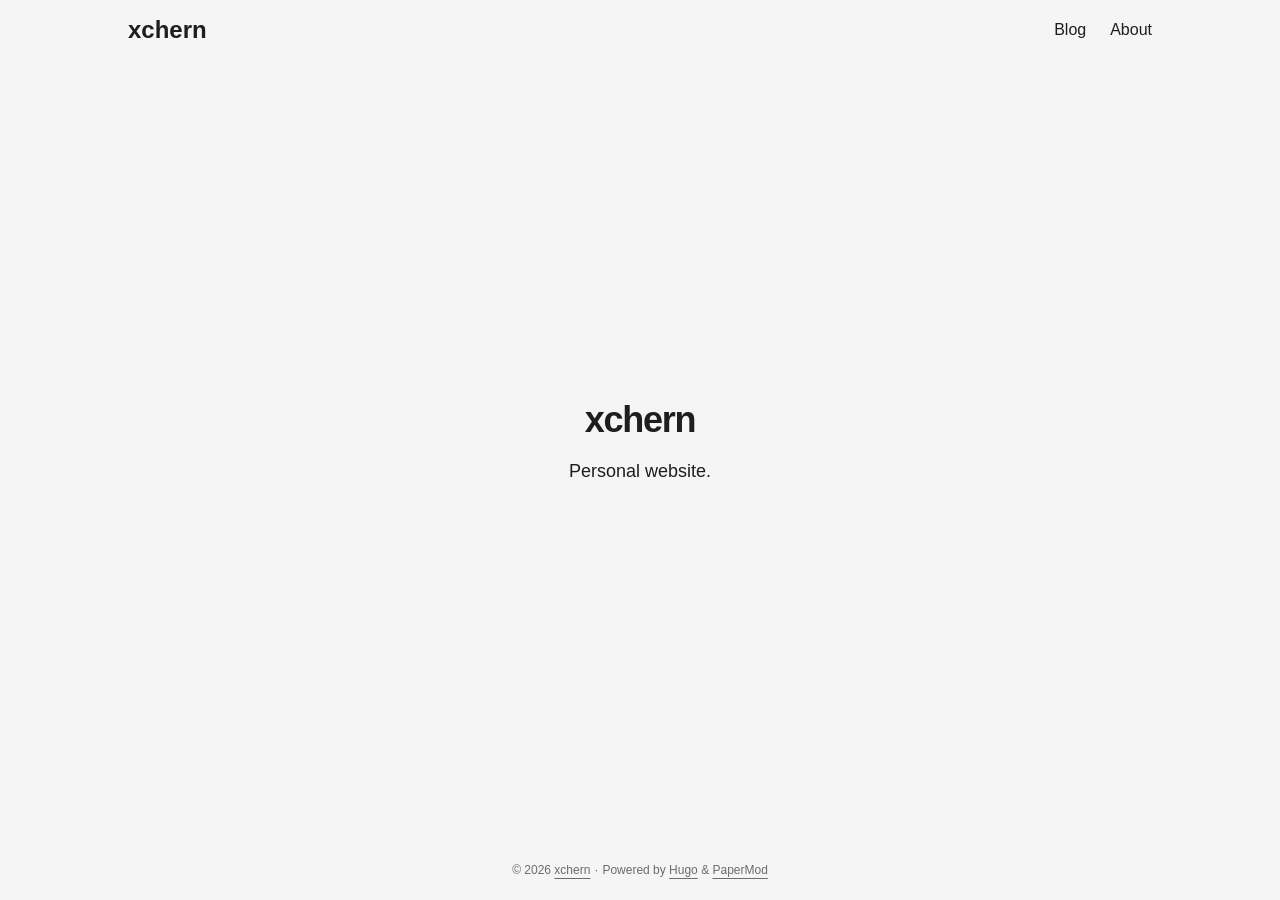
<file: index.html>
<!doctype html><html lang=en dir=auto data-theme=light><head><meta name=generator content="Hugo 0.166.0"><meta charset=utf-8><meta http-equiv=X-UA-Compatible content="IE=edge"><meta name=viewport content="width=device-width,initial-scale=1,shrink-to-fit=no"><meta name=robots content="index, follow"><title>xchern</title><meta name=description content="Personal website of xchern"><meta name=author content="xchern"><link rel=canonical href=https://xchern.github.io/><link crossorigin=anonymous href=/assets/css/stylesheet.cb42647110c98b1412e6299d6feba7fee88041d2fef007bcbf093208af108c14.css integrity="sha256-y0JkcRDJixQS5imdb+un/uiAQdL+8Ae8vwkyCK8QjBQ=" rel="preload stylesheet" as=style><link rel=icon href=https://xchern.github.io/favicon.ico><link rel=icon type=image/png sizes=16x16 href=https://xchern.github.io/favicon-16x16.png><link rel=icon type=image/png sizes=32x32 href=https://xchern.github.io/favicon-32x32.png><link rel=apple-touch-icon href=https://xchern.github.io/apple-touch-icon.png><link rel=mask-icon href=https://xchern.github.io/safari-pinned-tab.svg><meta name=theme-color content="#2e2e33"><meta name=msapplication-TileColor content="#2e2e33"><link rel=alternate type=application/rss+xml href=https://xchern.github.io/index.xml title=rss><link rel=alternate hreflang=en href=https://xchern.github.io/><noscript><style>#theme-toggle,.top-link{display:none}</style></noscript><meta property="og:url" content="https://xchern.github.io/"><meta property="og:site_name" content="xchern"><meta property="og:title" content="xchern"><meta property="og:description" content="Personal website of xchern"><meta property="og:locale" content="en_US"><meta property="og:type" content="website"><meta name=twitter:card content="summary"><meta name=twitter:title content="xchern"><meta name=twitter:description content="Personal website of xchern"><script type=application/ld+json>{"@context":"https://schema.org","@type":"Organization","name":"xchern","url":"https://xchern.github.io/","description":"Personal website of xchern","logo":"https://xchern.github.io/favicon.ico","sameAs":[]}</script></head><body class=list id=top><header class=header><nav class=header-nav><div class=logo><a href=https://xchern.github.io/ accesskey=h title="xchern (Alt + H)">xchern</a></div><ul id=menu class=menu><li><a href=https://xchern.github.io/blog/ title=Blog><span>Blog</span></a></li><li><a href=https://xchern.github.io/about/ title=About><span>About</span></a></li></ul></nav></header><main class=main><div class=profile><div class=profile_inner><h1>xchern</h1><span>Personal website.</span><div class=social-icons></div></div></div></main><footer class=footer><span>&copy; 2026 <a href=https://xchern.github.io/>xchern</a></span> ·
<span>Powered by
<a href="https://gohugo.io/?utm_source=papermod" rel=noopener target=_blank>Hugo</a> &
<a href=https://github.com/adityatelange/hugo-PaperMod/ rel=noopener target=_blank>PaperMod</a></span></footer><a href=#top id=top-link class="top-link hidden" aria-label="go to top" title="Go to Top (Alt + G)" accesskey=g><svg viewBox="0 0 24 24" fill="none" stroke="currentColor" stroke-width="2" stroke-linecap="round" stroke-linejoin="round" class="feather feather-chevrons-up"><polyline points="17 11 12 6 7 11"/><polyline points="17 18 12 13 7 18"/></svg>
</a><script>let menu=document.getElementById("menu");if(menu){const e=localStorage.getItem("menu-scroll-position");e&&(menu.scrollLeft=parseInt(e,10)),menu.onscroll=function(){localStorage.setItem("menu-scroll-position",menu.scrollLeft)}}document.querySelectorAll('a[href^="#"]').forEach(e=>{e.addEventListener("click",function(e){e.preventDefault();var t=this.getAttribute("href").substr(1);window.matchMedia("(prefers-reduced-motion: reduce)").matches?document.querySelector(`[id='${decodeURIComponent(t)}']`).scrollIntoView():document.querySelector(`[id='${decodeURIComponent(t)}']`).scrollIntoView({behavior:"smooth"}),t==="top"?history.replaceState(null,null," "):history.pushState(null,null,`#${t}`)})})</script><script>var toplink=document.getElementById("top-link");window.onscroll=function(){const e=window.innerHeight;document.body.scrollTop>e||document.documentElement.scrollTop>e?toplink.classList.remove("hidden"):toplink.classList.add("hidden")}</script></body></html>
</file>
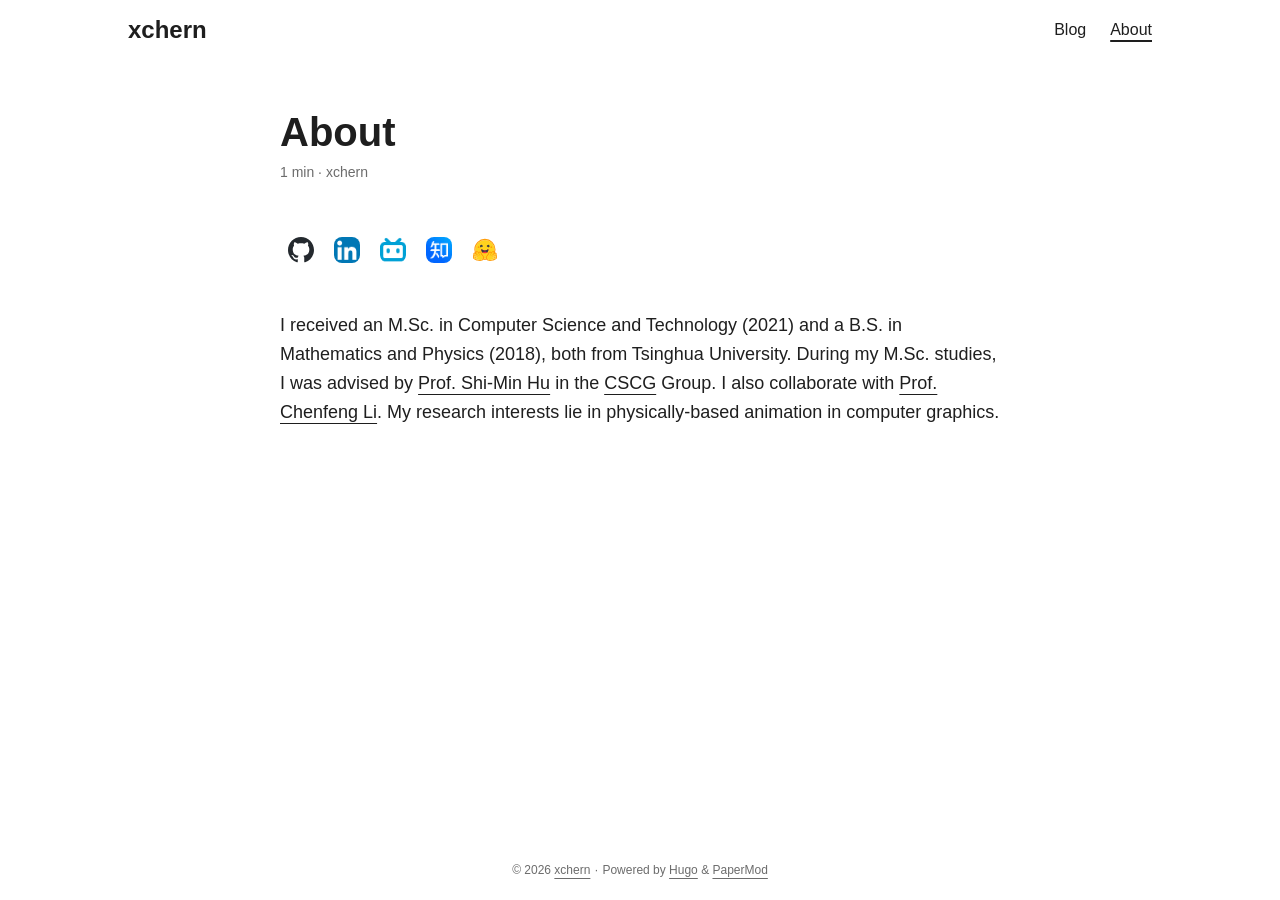
<file: about/index.html>
<!doctype html><html lang=en dir=auto data-theme=light><head><meta charset=utf-8><meta http-equiv=X-UA-Compatible content="IE=edge"><meta name=viewport content="width=device-width,initial-scale=1,shrink-to-fit=no"><meta name=robots content="index, follow"><title>About | xchern</title><meta name=keywords content><meta name=description content="
  
  
  
  
  


I received an M.Sc. in Computer Science and Technology (2021) and a B.S. in Mathematics and Physics (2018), both from Tsinghua University. During my M.Sc. studies, I was advised by Prof. Shi-Min Hu in the CSCG Group. I also collaborate with Prof. Chenfeng Li. My research interests lie in physically-based animation in computer graphics."><meta name=author content="xchern"><link rel=canonical href=https://xchern.github.io/about/><link crossorigin=anonymous href=/assets/css/stylesheet.cb42647110c98b1412e6299d6feba7fee88041d2fef007bcbf093208af108c14.css integrity="sha256-y0JkcRDJixQS5imdb+un/uiAQdL+8Ae8vwkyCK8QjBQ=" rel="preload stylesheet" as=style><link rel=icon href=https://xchern.github.io/favicon.ico><link rel=icon type=image/png sizes=16x16 href=https://xchern.github.io/favicon-16x16.png><link rel=icon type=image/png sizes=32x32 href=https://xchern.github.io/favicon-32x32.png><link rel=apple-touch-icon href=https://xchern.github.io/apple-touch-icon.png><link rel=mask-icon href=https://xchern.github.io/safari-pinned-tab.svg><meta name=theme-color content="#2e2e33"><meta name=msapplication-TileColor content="#2e2e33"><link rel=alternate hreflang=en href=https://xchern.github.io/about/><noscript><style>#theme-toggle,.top-link{display:none}</style></noscript><meta property="og:url" content="https://xchern.github.io/about/"><meta property="og:site_name" content="xchern"><meta property="og:title" content="About"><meta property="og:description" content="I received an M.Sc. in Computer Science and Technology (2021) and a B.S. in Mathematics and Physics (2018), both from Tsinghua University. During my M.Sc. studies, I was advised by Prof. Shi-Min Hu in the CSCG Group. I also collaborate with Prof. Chenfeng Li. My research interests lie in physically-based animation in computer graphics."><meta property="og:locale" content="en_US"><meta property="og:type" content="article"><meta name=twitter:card content="summary"><meta name=twitter:title content="About"><meta name=twitter:description content="I received an M.Sc. in Computer Science and Technology (2021) and a B.S. in Mathematics and Physics (2018), both from Tsinghua University. During my M.Sc. studies, I was advised by Prof. Shi-Min Hu in the CSCG Group. I also collaborate with Prof. Chenfeng Li. My research interests lie in physically-based animation in computer graphics."><script type=application/ld+json>{"@context":"https://schema.org","@type":"BreadcrumbList","itemListElement":[{"@type":"ListItem","position":1,"name":"About","item":"https://xchern.github.io/about/"}]}</script><script type=application/ld+json>{"@context":"https://schema.org","@type":"BlogPosting","headline":"About","name":"About","description":" I received an M.Sc. in Computer Science and Technology (2021) and a B.S. in Mathematics and Physics (2018), both from Tsinghua University. During my M.Sc. studies, I was advised by Prof. Shi-Min Hu in the CSCG Group. I also collaborate with Prof. Chenfeng Li. My research interests lie in physically-based animation in computer graphics.\n","keywords":[],"articleBody":" I received an M.Sc. in Computer Science and Technology (2021) and a B.S. in Mathematics and Physics (2018), both from Tsinghua University. During my M.Sc. studies, I was advised by Prof. Shi-Min Hu in the CSCG Group. I also collaborate with Prof. Chenfeng Li. My research interests lie in physically-based animation in computer graphics.\n","wordCount":"54","inLanguage":"en","datePublished":"0001-01-01T00:00:00Z","dateModified":"0001-01-01T00:00:00Z","author":{"@type":"Person","name":"xchern"},"mainEntityOfPage":{"@type":"WebPage","@id":"https://xchern.github.io/about/"},"publisher":{"@type":"Organization","name":"xchern","logo":{"@type":"ImageObject","url":"https://xchern.github.io/favicon.ico"}}}</script></head><body id=top><header class=header><nav class=header-nav><div class=logo><a href=https://xchern.github.io/ accesskey=h title="xchern (Alt + H)">xchern</a></div><ul id=menu class=menu><li><a href=https://xchern.github.io/blog/ title=Blog><span>Blog</span></a></li><li><a href=https://xchern.github.io/about/ title=About><span class=active>About</span></a></li></ul></nav></header><main class=main><article class=post-single><header class=post-header><h1 class="post-title entry-hint-parent">About</h1><div class=post-meta><span>1 min</span>&nbsp;·&nbsp;<span>xchern</span></div></header><div class="post-content md-content"><div class="social-icons about-social-icons" aria-label="Social links"><a href=https://github.com/xchern target=_blank rel="noopener noreferrer me" aria-label=GitHub title=GitHub><img src=/social-icons/github.svg alt></a>
<a href=https://www.linkedin.com/in/xiaosong-chen-a2a42b249/ target=_blank rel="noopener noreferrer me" aria-label=LinkedIn title=LinkedIn><img src=/social-icons/linkedin.ico alt></a>
<a href=https://space.bilibili.com/11509681 target=_blank rel="noopener noreferrer me" aria-label=哔哩哔哩 title=哔哩哔哩><img src=/social-icons/bilibili.ico alt></a>
<a href=https://www.zhihu.com/people/xchern target=_blank rel="noopener noreferrer me" aria-label=知乎 title=知乎><img src=/social-icons/zhihu.ico alt></a>
<a href=https://huggingface.co/xchern target=_blank rel="noopener noreferrer me" aria-label="Hugging Face" title="Hugging Face"><img src=/social-icons/huggingface.svg alt></a></div><p>I received an M.Sc. in Computer Science and Technology (2021) and a B.S. in Mathematics and Physics (2018), both from Tsinghua University. During my M.Sc. studies, I was advised by <a href=https://cg.cs.tsinghua.edu.cn/shimin.htm>Prof. Shi-Min Hu</a> in the <a href=https://cg.cs.tsinghua.edu.cn>CSCG</a> Group. I also collaborate with <a href=https://engweb.swan.ac.uk/~cfli/>Prof. Chenfeng Li</a>. My research interests lie in physically-based animation in computer graphics.</p></div><footer class=post-footer><ul class=post-tags></ul></footer></article></main><footer class=footer><span>&copy; 2026 <a href=https://xchern.github.io/>xchern</a></span> ·
<span>Powered by
<a href="https://gohugo.io/?utm_source=papermod" rel=noopener target=_blank>Hugo</a> &
<a href=https://github.com/adityatelange/hugo-PaperMod/ rel=noopener target=_blank>PaperMod</a></span></footer><a href=#top id=top-link class="top-link hidden" aria-label="go to top" title="Go to Top (Alt + G)" accesskey=g><svg viewBox="0 0 24 24" fill="none" stroke="currentColor" stroke-width="2" stroke-linecap="round" stroke-linejoin="round" class="feather feather-chevrons-up"><polyline points="17 11 12 6 7 11"/><polyline points="17 18 12 13 7 18"/></svg>
</a><script>let menu=document.getElementById("menu");if(menu){const e=localStorage.getItem("menu-scroll-position");e&&(menu.scrollLeft=parseInt(e,10)),menu.onscroll=function(){localStorage.setItem("menu-scroll-position",menu.scrollLeft)}}document.querySelectorAll('a[href^="#"]').forEach(e=>{e.addEventListener("click",function(e){e.preventDefault();var t=this.getAttribute("href").substr(1);window.matchMedia("(prefers-reduced-motion: reduce)").matches?document.querySelector(`[id='${decodeURIComponent(t)}']`).scrollIntoView():document.querySelector(`[id='${decodeURIComponent(t)}']`).scrollIntoView({behavior:"smooth"}),t==="top"?history.replaceState(null,null," "):history.pushState(null,null,`#${t}`)})})</script><script>var toplink=document.getElementById("top-link");window.onscroll=function(){const e=window.innerHeight;document.body.scrollTop>e||document.documentElement.scrollTop>e?toplink.classList.remove("hidden"):toplink.classList.add("hidden")}</script><script>document.querySelectorAll("pre > code").forEach(e=>{const n=e.parentNode.parentNode,t=document.createElement("button");t.classList.add("copy-code"),t.innerHTML="copy";function s(){t.innerHTML="copied!",setTimeout(()=>{t.innerHTML="copy"},2e3)}t.addEventListener("click",t=>{if("clipboard"in navigator){navigator.clipboard.writeText(e.textContent),s();return}const n=document.createRange();n.selectNodeContents(e);const o=window.getSelection();o.removeAllRanges(),o.addRange(n);try{document.execCommand("copy"),s()}catch{}o.removeRange(n)}),n.classList.contains("highlight")?n.appendChild(t):n.parentNode.firstChild==n||(e.parentNode.parentNode.parentNode.parentNode.parentNode.nodeName=="TABLE"?e.parentNode.parentNode.parentNode.parentNode.parentNode.appendChild(t):e.parentNode.appendChild(t))})</script></body></html>
</file>
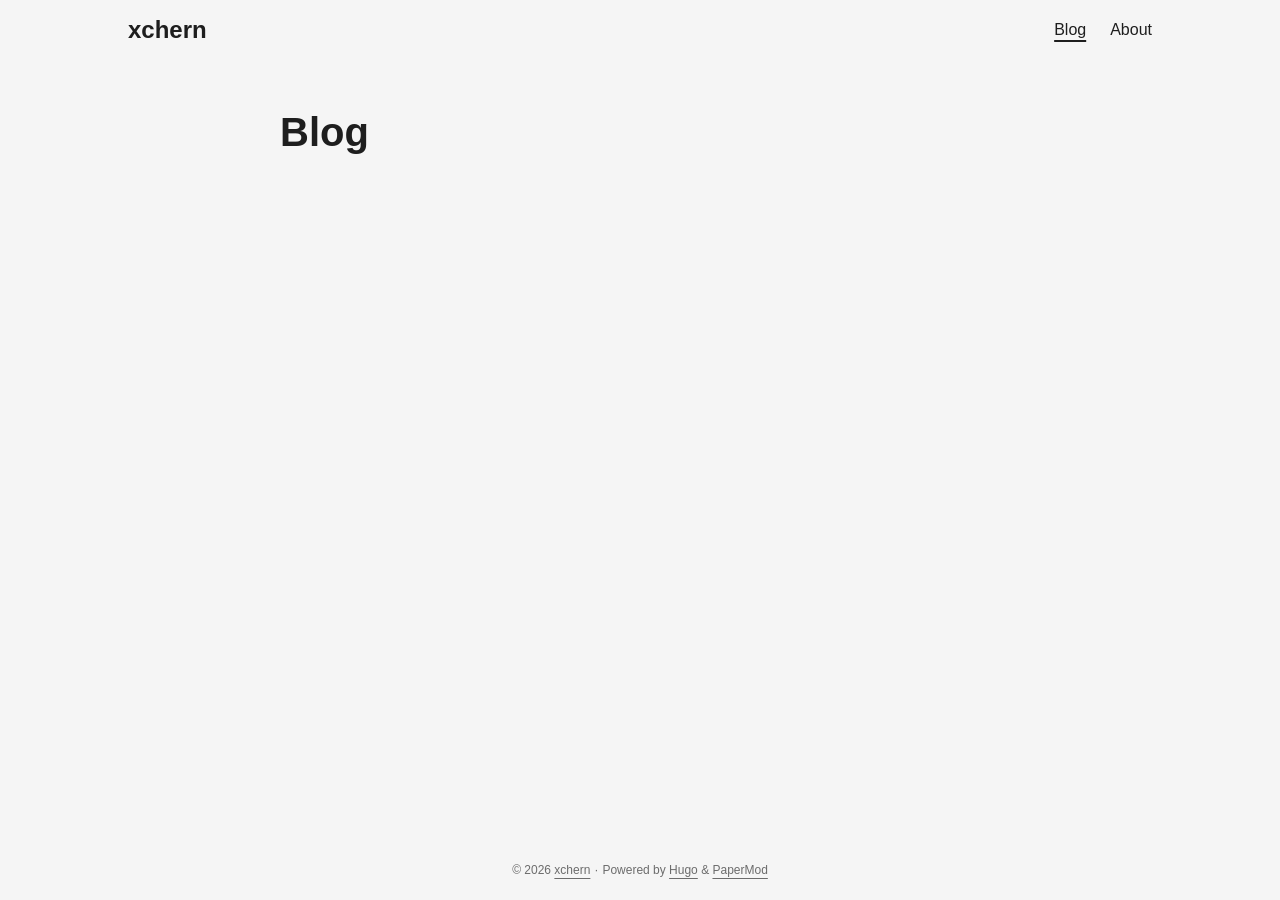
<file: blog/index.html>
<!doctype html><html lang=en dir=auto data-theme=light><head><meta charset=utf-8><meta http-equiv=X-UA-Compatible content="IE=edge"><meta name=viewport content="width=device-width,initial-scale=1,shrink-to-fit=no"><meta name=robots content="index, follow"><title>Blog | xchern</title><meta name=keywords content><meta name=description content="Blog - xchern"><meta name=author content="xchern"><link rel=canonical href=https://xchern.github.io/blog/><link crossorigin=anonymous href=/assets/css/stylesheet.cb42647110c98b1412e6299d6feba7fee88041d2fef007bcbf093208af108c14.css integrity="sha256-y0JkcRDJixQS5imdb+un/uiAQdL+8Ae8vwkyCK8QjBQ=" rel="preload stylesheet" as=style><link rel=icon href=https://xchern.github.io/favicon.ico><link rel=icon type=image/png sizes=16x16 href=https://xchern.github.io/favicon-16x16.png><link rel=icon type=image/png sizes=32x32 href=https://xchern.github.io/favicon-32x32.png><link rel=apple-touch-icon href=https://xchern.github.io/apple-touch-icon.png><link rel=mask-icon href=https://xchern.github.io/safari-pinned-tab.svg><meta name=theme-color content="#2e2e33"><meta name=msapplication-TileColor content="#2e2e33"><link rel=alternate hreflang=en href=https://xchern.github.io/blog/><noscript><style>#theme-toggle,.top-link{display:none}</style></noscript><meta property="og:url" content="https://xchern.github.io/blog/"><meta property="og:site_name" content="xchern"><meta property="og:title" content="Blog"><meta property="og:description" content="Personal website of xchern"><meta property="og:locale" content="en_US"><meta property="og:type" content="website"><meta name=twitter:card content="summary"><meta name=twitter:title content="Blog"><meta name=twitter:description content="Personal website of xchern"><script type=application/ld+json>{"@context":"https://schema.org","@type":"BreadcrumbList","itemListElement":[{"@type":"ListItem","position":1,"name":"Blog","item":"https://xchern.github.io/blog/"}]}</script></head><body class=list id=top><header class=header><nav class=header-nav><div class=logo><a href=https://xchern.github.io/ accesskey=h title="xchern (Alt + H)">xchern</a></div><ul id=menu class=menu><li><a href=https://xchern.github.io/blog/ title=Blog><span class=active>Blog</span></a></li><li><a href=https://xchern.github.io/about/ title=About><span>About</span></a></li></ul></nav></header><main class=main><header class=page-header><h1>Blog</h1></header></main><footer class=footer><span>&copy; 2026 <a href=https://xchern.github.io/>xchern</a></span> ·
<span>Powered by
<a href="https://gohugo.io/?utm_source=papermod" rel=noopener target=_blank>Hugo</a> &
<a href=https://github.com/adityatelange/hugo-PaperMod/ rel=noopener target=_blank>PaperMod</a></span></footer><a href=#top id=top-link class="top-link hidden" aria-label="go to top" title="Go to Top (Alt + G)" accesskey=g><svg viewBox="0 0 24 24" fill="none" stroke="currentColor" stroke-width="2" stroke-linecap="round" stroke-linejoin="round" class="feather feather-chevrons-up"><polyline points="17 11 12 6 7 11"/><polyline points="17 18 12 13 7 18"/></svg>
</a><script>let menu=document.getElementById("menu");if(menu){const e=localStorage.getItem("menu-scroll-position");e&&(menu.scrollLeft=parseInt(e,10)),menu.onscroll=function(){localStorage.setItem("menu-scroll-position",menu.scrollLeft)}}document.querySelectorAll('a[href^="#"]').forEach(e=>{e.addEventListener("click",function(e){e.preventDefault();var t=this.getAttribute("href").substr(1);window.matchMedia("(prefers-reduced-motion: reduce)").matches?document.querySelector(`[id='${decodeURIComponent(t)}']`).scrollIntoView():document.querySelector(`[id='${decodeURIComponent(t)}']`).scrollIntoView({behavior:"smooth"}),t==="top"?history.replaceState(null,null," "):history.pushState(null,null,`#${t}`)})})</script><script>var toplink=document.getElementById("top-link");window.onscroll=function(){const e=window.innerHeight;document.body.scrollTop>e||document.documentElement.scrollTop>e?toplink.classList.remove("hidden"):toplink.classList.add("hidden")}</script></body></html>
</file>
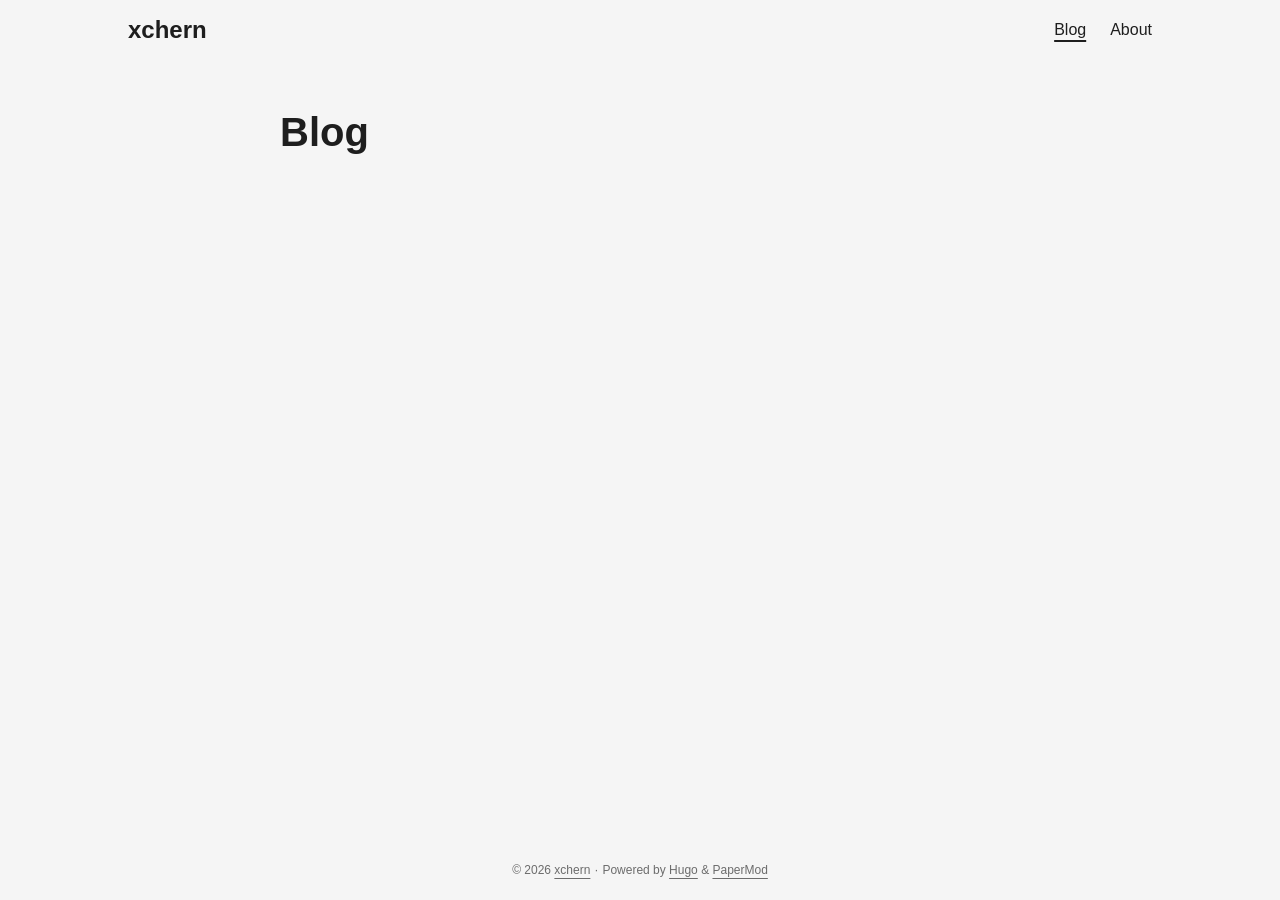
<file: blog/page/1/index.html>
<!doctype html><html lang=en-US><head><title>https://xchern.github.io/blog/</title><link rel=canonical href=https://xchern.github.io/blog/><meta charset=utf-8><meta http-equiv=refresh content="0; url=https://xchern.github.io/blog/"></head></html>
</file>
